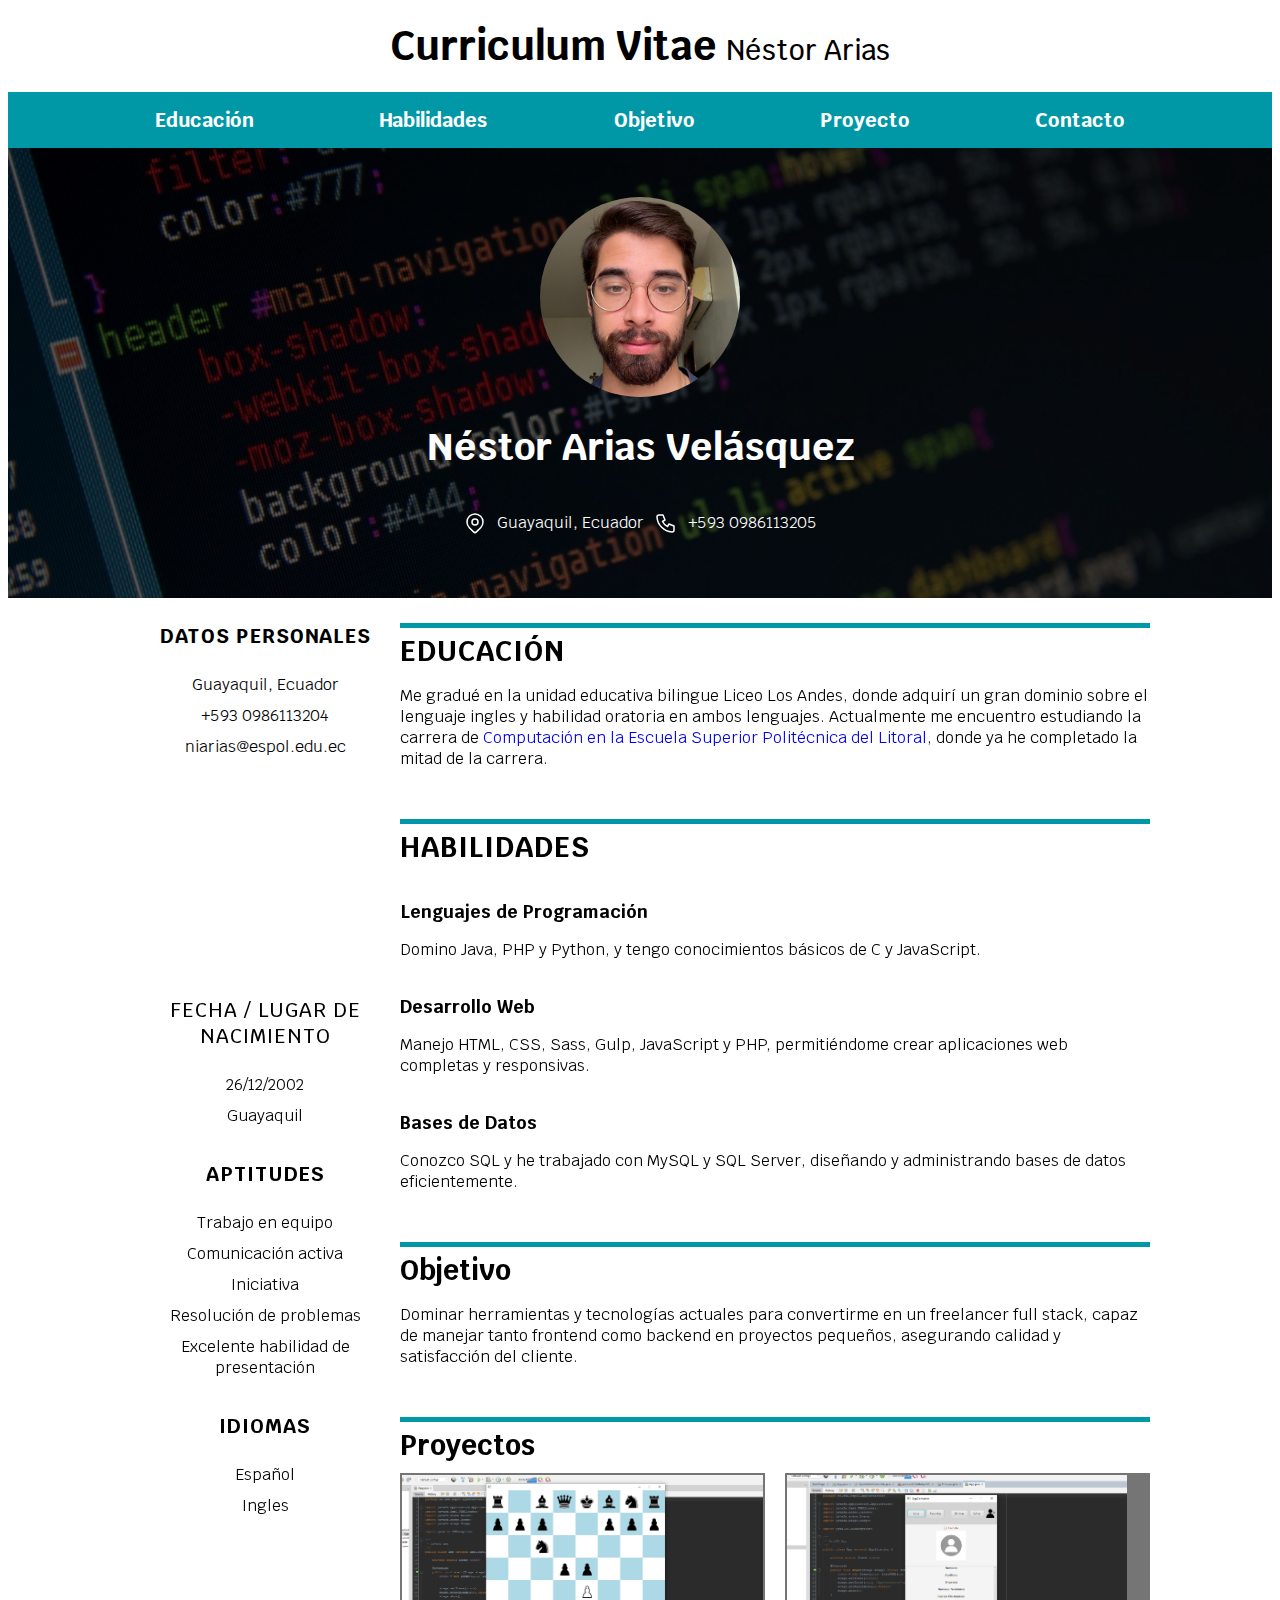
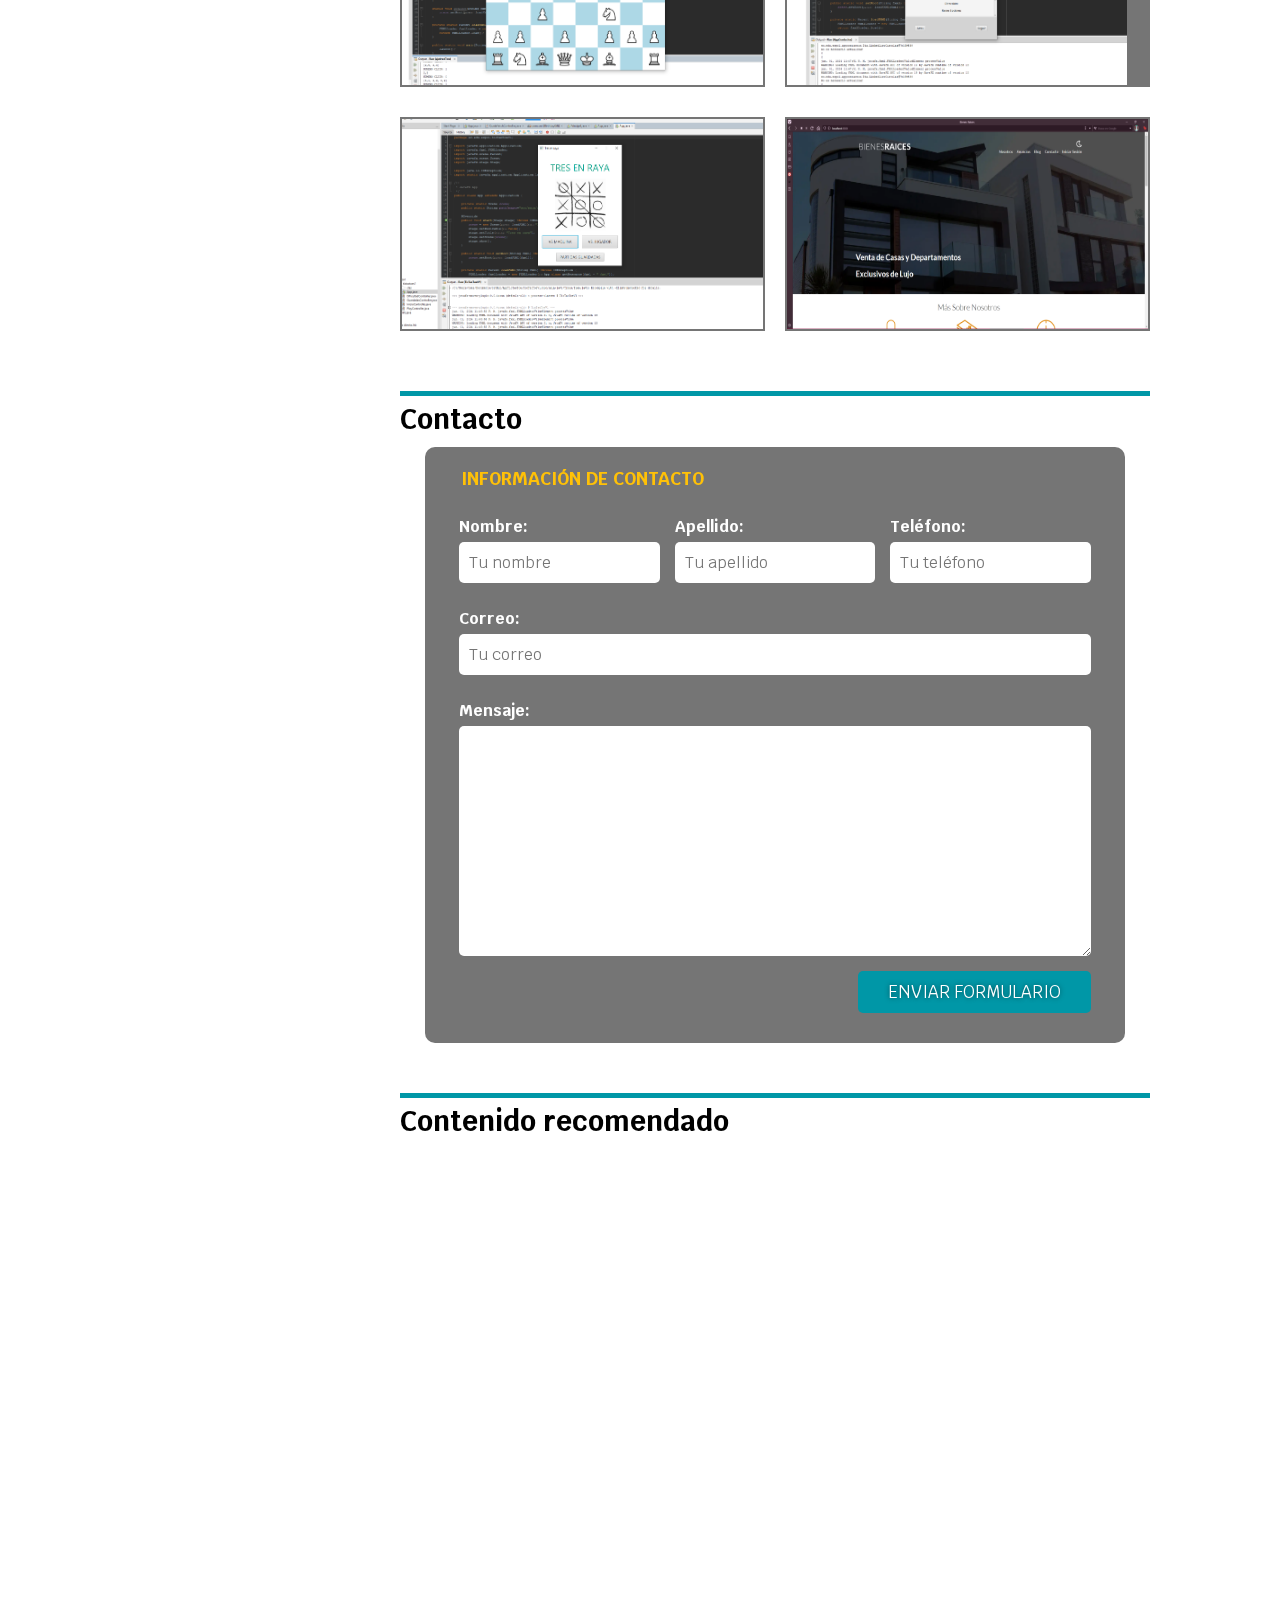
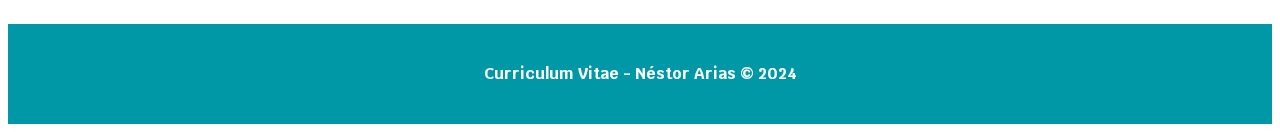
<file: index.html>
<!DOCTYPE html>
<html lang="en">
<head>
    <meta charset="UTF-8">
    <meta name="viewport" content="width=device-width, initial-scale=1.0">
    <meta name="keywords" content="Curriculum Vitae, HTML, CSS, JavaScript, PHP, desarrollador, Nestor Arias, Java, Python">
    <meta name="description" content="Curriculum Vitae de Néstor Arias Velásquez, con habilidades en lenguajes de programación, desarrollo web y bases de datos.">
    <meta name="author" content="Arias Velásquez Néstor Ignacio">
    <title>Curriculum Viate</title>
    <link rel="preconnect" href="https://fonts.googleapis.com">
    <link rel="preconnect" href="https://fonts.gstatic.com" crossorigin>
    <link href="https://fonts.googleapis.com/css2?family=Krub:wght@300;400;500;700&display=swap" rel="stylesheet">
    <link href="stylesheets/style.css" rel="stylesheet" type="text/css" />
</head>
<body>
    <header>
        <header class="header">
            <h1 class="titulo w-700">Curriculum Vitae <span class="w-500">Néstor Arias</span></h1>
        
            <div class="nav-bg">
              <nav class="navegacion contenedor">   
                <a href="#educacion">Educación</a>
                <a href="#habilidades">Habilidades</a>
                <a href="#objetivo">Objetivo</a>
                <a href="#proyectos">Proyecto</a>
                <a href="#contacto">Contacto</a> 
              </nav>
            </div>
            
          </header>
    </header>

    <section class="hero">
        <div class="contenido-hero">
            <img class="imagen-perfil" src="img/Imagen nestor (1).jpg" alt="Imagen de Perfil">
            <h1>Néstor Arias Velásquez</h1>

            <div class="hero-informacion">
                <svg xmlns="http://www.w3.org/2000/svg" class="icon icon-tabler icon-tabler-map-pin" width="24" height="24" viewBox="0 0 24 24" stroke-width="1.5" stroke="#ffffff" fill="none" stroke-linecap="round" stroke-linejoin="round">
                    <path stroke="none" d="M0 0h24v24H0z" fill="none"/>
                    <path d="M9 11a3 3 0 1 0 6 0a3 3 0 0 0 -6 0" />
                    <path d="M17.657 16.657l-4.243 4.243a2 2 0 0 1 -2.827 0l-4.244 -4.243a8 8 0 1 1 11.314 0z" />
                </svg>
                <p>Guayaquil, Ecuador</p>
                <svg xmlns="http://www.w3.org/2000/svg" class="icon icon-tabler icon-tabler-phone" width="24" height="24" viewBox="0 0 24 24" stroke-width="1.5" stroke="#ffffff" fill="none" stroke-linecap="round" stroke-linejoin="round">
                    <path stroke="none" d="M0 0h24v24H0z" fill="none"/>
                    <path d="M5 4h4l2 5l-2.5 1.5a11 11 0 0 0 5 5l1.5 -2.5l5 2v4a2 2 0 0 1 -2 2a16 16 0 0 1 -15 -15a2 2 0 0 1 2 -2" />
                </svg>
                <p>+593 0986113205</p>
            </div>
        </div>
    </section>

    
    <main class="contenedor g-2c contenedor-principal">
        <aside class="informacion-personal">                     
            <div class="info-per">
                <h2 class="uppercase ls-1">Datos Personales</h2>
                <p>Guayaquil, Ecuador</p>
                <p>+593 0986113204</p>
                <p>niarias@espol.edu.ec</p>  

                <iframe
                src="https://www.google.com/maps/embed?pb=!1m18!1m12!1m3!1d255168.19789702145!2d-79.9801008!3d-2.15250125!2m3!1f0!2f0!3f0!3m2!1i1024!2i768!4f13.1!3m3!1m2!1s0x902d13cbe855805f%3A0x8015a492f4fca473!2sGuayaquil!5e0!3m2!1ses-419!2sec!4v1716230594253!5m2!1ses-419!2sec"
                width="200" height="200" style="border:0;" allowfullscreen="" loading="lazy"
                referrerpolicy="no-referrer-when-downgrade"></iframe>

                <h2 class="uppercase ls-1 w-500">Fecha / Lugar de Nacimiento</h2>
                <p>26/12/2002</p>
                <p>Guayaquil</p>
            </div>      

            <div class="info-per">
                <h2 class="uppercase ls-1">Aptitudes</h2>
                <p>Trabajo en equipo</p>
                <p>Comunicación activa</p>
                <p>Iniciativa</p>
                <p>Resolución de problemas</p>
                <p>Excelente habilidad de presentación</p>
            </div>

            <div class="info-per">
                <h2 class="uppercase ls-1">Idiomas</h2>
                <p>Español</p>
                <p>Ingles</p>
            </div>
        </aside>

        <div class="contenido-principal">
            <section class="campo-cont-principal">
                <h2 id="educacion" class="uppercase ls-1">Educación</h2>
                <p>
                    Me gradué en la unidad educativa bilingue Liceo Los Andes, donde adquirí un gran dominio sobre el lenguaje ingles y habilidad oratoria en ambos lenguajes.
                    Actualmente me encuentro estudiando la carrera de <a href="https://www.fiec.espol.edu.ec/es/carreras-de-grado/computacion" target="_blank">Computación en la 
                    Escuela Superior Politécnica del Litoral</a>, donde ya he completado
                    la mitad de la carrera. 
                </p>
            </section>
            
            <section class="campo-cont-principal">
                <h2 id="habilidades" class="uppercase ls-1">Habilidades</h2>
                <h3>Lenguajes de Programación</h3>
                <p>
                    Domino Java, PHP y Python, y tengo conocimientos básicos de C y JavaScript.
                </p>
                <h3>Desarrollo Web</h3>
                <p>
                    Manejo HTML, CSS, Sass, Gulp, JavaScript y PHP, permitiéndome crear aplicaciones web completas y responsivas.
                </p>
                <h3>Bases de Datos</h3>
                <p>
                    Conozco SQL y he trabajado con MySQL y SQL Server, diseñando y administrando bases de datos eficientemente.
                </p>
            </section>

            <section class="campo-cont-principal">
                <h2 id="objetivo">Objetivo</h2>
                <p>
                    Dominar herramientas y tecnologías actuales para convertirme en un freelancer full stack, capaz de manejar tanto frontend como backend en proyectos pequeños, 
                    asegurando calidad y satisfacción del cliente.
                </p>
            </section>

            <section class="campo-cont-principal">
                <h2 id="proyectos">Proyectos</h2>

                <div class="contenedor-proyectos">
                    <div class="proyecto"> 
                        <a href="https://github.com/Niariasve/ajedrezTres" target="_blank">                      
                            <img src="img/ajedrezPoo.PNG" alt="Proyecto Ajedrez programacion orientada a objetos">
                            <div class="img-overlay">
                                <svg xmlns="http://www.w3.org/2000/svg" class="icon icon-tabler icon-tabler-link" width="44" height="44" viewBox="0 0 24 24" stroke-width="2" stroke="#ffffff" fill="none" stroke-linecap="round" stroke-linejoin="round">
                                    <path stroke="none" d="M0 0h24v24H0z" fill="none"/>
                                    <path d="M9 15l6 -6" />
                                    <path d="M11 6l.463 -.536a5 5 0 0 1 7.071 7.072l-.534 .464" />
                                    <path d="M13 18l-.397 .534a5.068 5.068 0 0 1 -7.127 0a4.972 4.972 0 0 1 0 -7.071l.524 -.463" />
                                </svg>
                                <p class="w-500">Ajedrez</p>
                            </div>  
                        </a>                                           
                    </div>

                    <div class="proyecto">  
                        <a href="https://github.com/Niariasve/AppContactos" target="_blank">                                             
                            <img src="img/appContactos.PNG" alt="Proyecto appContactos Estructuras de datos">
                            <div class="img-overlay">
                                <svg xmlns="http://www.w3.org/2000/svg" class="icon icon-tabler icon-tabler-link" width="44" height="44" viewBox="0 0 24 24" stroke-width="2" stroke="#ffffff" fill="none" stroke-linecap="round" stroke-linejoin="round">
                                    <path stroke="none" d="M0 0h24v24H0z" fill="none"/>
                                    <path d="M9 15l6 -6" />
                                    <path d="M11 6l.463 -.536a5 5 0 0 1 7.071 7.072l-.534 .464" />
                                    <path d="M13 18l-.397 .534a5.068 5.068 0 0 1 -7.127 0a4.972 4.972 0 0 1 0 -7.071l.524 -.463" />
                                </svg>
                                <p class="w-500">App Contactos</p>
                            </div>
                        </a>                                           
                    </div>

                    <div class="proyecto">  
                        <a href="https://github.com/jair-chaguay/AppTicTacToe/tree/main/TicTacToeV1" target="_blank">                
                            <img src="img/tresEnRaya.PNG" alt="Proyecto tres en raya estructuras de datos">
                            <div class="img-overlay">
                                <svg xmlns="http://www.w3.org/2000/svg" class="icon icon-tabler icon-tabler-link" width="44" height="44" viewBox="0 0 24 24" stroke-width="2" stroke="#ffffff" fill="none" stroke-linecap="round" stroke-linejoin="round">
                                    <path stroke="none" d="M0 0h24v24H0z" fill="none"/>
                                    <path d="M9 15l6 -6" />
                                    <path d="M11 6l.463 -.536a5 5 0 0 1 7.071 7.072l-.534 .464" />
                                    <path d="M13 18l-.397 .534a5.068 5.068 0 0 1 -7.127 0a4.972 4.972 0 0 1 0 -7.071l.524 -.463" />
                                </svg>
                                <p class="w-500">Tres en raya</p>
                            </div>
                        </a> 
                    </div>

                    <div class="proyecto">  
                        <a href="https://github.com/Niariasve/BienesRaicesMVC" target="_blank">                
                            <img src="img/BienesRaicesMVC.PNG" alt="Proyecto Bienes Raices MVC">
                            <div class="img-overlay">
                                <svg xmlns="http://www.w3.org/2000/svg" class="icon icon-tabler icon-tabler-link" width="44" height="44" viewBox="0 0 24 24" stroke-width="2" stroke="#ffffff" fill="none" stroke-linecap="round" stroke-linejoin="round">
                                    <path stroke="none" d="M0 0h24v24H0z" fill="none"/>
                                    <path d="M9 15l6 -6" />
                                    <path d="M11 6l.463 -.536a5 5 0 0 1 7.071 7.072l-.534 .464" />
                                    <path d="M13 18l-.397 .534a5.068 5.068 0 0 1 -7.127 0a4.972 4.972 0 0 1 0 -7.071l.524 -.463" />
                                </svg>
                                <p class="w-500">Bienes Raices MVC</p>
                            </div>
                        </a> 
                    </div>
                </div>              
            </section>

            <section class="campo-cont-principal">
                <h2 id="contacto">Contacto</h2>
                <form class="formulario">
                <fieldset>
                    <legend>Información de Contacto</legend>

                    <div class="contenedor-campos">
                        <div id="form-nombre" class="campo">
                            <label>Nombre:</label>
                            <input class="input-text" type="text" placeholder="Tu nombre">
                        </div>
                        
                        <div id="form-apellido" class="campo">
                            <label>Apellido:</label>
                            <input class="input-text" type="text" placeholder="Tu apellido">
                        </div>

                        <div id="form-telefono" class="campo">
                            <label>Teléfono:</label>
                            <input class="input-text" type="tel" placeholder="Tu teléfono">
                        </div>

                        <div id="form-email" class="campo">
                            <label>Correo:</label>
                            <input class="input-text" type="email" placeholder="Tu correo">
                        </div>

                        <div id="form-mensaje" class="campo">
                            <label>Mensaje:</label>
                            <textarea class="input-text" cols="30" rows="10"></textarea>
                        </div>
                    
                        
                    </div> <!-- .contenedor-campos -->
                    <div class="enviar">
                        <input class="boton" type="submit" value="Enviar formulario">
                    </div>
                    

                </fieldset>
                </form>
            </section>

            <section class="campo-cont-principal">
                <h2>Contenido recomendado</h2>
                <iframe 
                    width="100%" 
                    height="420px" 
                    src="https://www.youtube.com/embed/ELSm-G201Ls" 
                    title="Curso de HTML y CSS desde CERO (Completo)" 
                    frameborder="0" allow="accelerometer; autoplay; clipboard-write; encrypted-media; gyroscope; picture-in-picture; web-share" 
                    referrerpolicy="strict-origin-when-cross-origin" 
                    allowfullscreen></iframe>
            </section>

        </div>        
    </main>
    

    <footer class="footer">
        <p class="w-700">Curriculum Vitae - Néstor Arias &copy 2024</p>
    </footer>
</body>
</html>
</file>
<file: stylesheets/style.css>
/* Variables */
:root {
  --blanco: #FFFFFF;
  --oscuro: #212121;
  --primario: #ffc107;
  --secundario: #0097a7;
  --gris: #757575;

  --fuentes-principales: 'Krub', sans-serif;
}

/* Generales */
html {
  font-size: 62.5%;
  box-sizing: border-box;
}

*, *:before, *:after {
  box-sizing: inherit;
}

body {
  font-size: 16px;
  font-family: var(--fuentes-principales);
}

a {
  text-decoration: none;
}

h1, h2, h3 {
  text-align: center;
  margin: 2.5rem 0;
}

h1 {
  font-size: 3.8rem;
}

h2 {
  font-size: 2.8rem;
}

h3 {
  font-size: 1.8rem;
}

img {
  max-width: 100%;
  display: block;
}

.contenedor {
  max-width: 100rem;
  margin: 0 auto;
}

/* Utilitarias */
.w-300 {
  font-weight: 300;
}

.w-500 {
  font-weight: 500;
}

.w-700 {
  font-weight: 700;
}

.uppercase {
  text-transform: uppercase;
}

.ls-1 {
  letter-spacing: 1px;
}

.g-2c {
  display: grid;
  grid-template-columns: 25% 75%;
  gap: 1rem;
}

.boton {
  background-color: var(--secundario);
  color: var(--blanco);
  padding: 1rem 3rem;
  text-decoration: none;
  font-size: 1.7rem;
  text-transform: uppercase;
  border-radius: .5rem;
  width: 90%;
  text-align: center;
  border: none;
  text-shadow: 0px 0px 5px rgba(0,0,0,0.58);
}

/* Header */
.header {
  background-color: var(--blanco);
  width: 100%;
}

.titulo {
  font-size: 4rem;
  
  margin: 2rem 0;
}

.titulo span {
  font-size: 2.8rem;
}

/* Nav */
.nav-bg {
  background-color: var(--secundario);
}

.navegacion {
  display: flex;
  flex-direction: column;
}

@media (min-width: 768px) {
  .navegacion {
    flex-direction: row;
    justify-content: space-between;
  }
}

.navegacion a {
  display: block;
  text-align: center;
  padding: 1.5rem;
  color: var(--blanco); 
  font-weight: 700;
  font-size: 2rem;
}

.navegacion a:hover {
  background-color: var(--primario);
  color: var(--oscuro);
}


/* Body */

/* Hero */
.hero {
  background-image: url(../img/hero.jpg);
  background-repeat: no-repeat;
  background-size: cover;
  height: 45rem;
  position: relative;
}

.hero h1 {
  color: var(--blanco);
}

.contenido-hero {
  position: absolute;
  background-color: rgba(0, 0, 0, 0.645);
  width: 100%;
  height: 100%;

  display: flex;
  flex-direction: column;
  justify-content: center;
  align-items: center;
  color: var(--blanco);
}

.contenido-hero img {
  width: 20rem;
  height: 20rem;
}

.contenido-hero h1 {
  margin: 0;
}

@media (min-width: 768px) {
    .contenido-hero h1{
      margin: 2.5rem 0;
    }
}

.hero-informacion {
  display: flex;
  justify-content: center;
  align-items: center;
  gap: 1rem;
}

@media (max-width: 768px) {
  .hero-informacion {
    flex-direction: column;
    gap: 0px;
  }

  .hero-informacion p {
    margin: 0.5rem auto 0;
  }
}

.svg-hero {
  width: 24px;
}

.imagen-perfil {
  border-radius: 50%;
}

/* Datos Personales */

.informacion-personal {
  display: flex;
  flex-direction: column;
}

.informacion-personal h2 {
  font-size: 2rem;
}

.info-per {
  text-align: center;
}

.info-per p {
  margin: 1rem;
}

/* Contenido Principal */

.campo-cont-principal {
  margin-bottom: 5rem;
}

@media (max-width: 768px) {
    .contenedor-principal{
      display: flex;
      flex-direction: column-reverse;
    }
}

.contenido-principal h2, .contenido-principal h3 {
  text-align: left;
  position: relative;
  margin-bottom: 1rem;
  padding-top: 1rem;
}

.contenido-principal h2::before {
  content: "";
  position: absolute;
  display: block;
  top: 0;
  left: 0;
  height: 5px;
  width: 100%;
  background-color: var(--secundario);
}

/* Proyectos */

.contenedor-proyectos {
  display: flex;
  flex-direction: column;
  align-items: center;
  column-gap: 1rem;
}

.proyecto {
  background-color: var(--gris);
  padding: .2rem;
  margin-bottom: 1rem;
  position: relative;
}

.proyecto img {
  background-repeat: no-repeat;
  background-size: cover;
  
  height: auto;
}

@media (min-width: 768px) {
    .proyecto img {
      height: 36rem;      
    }
}

.proyecto .img-overlay {
  position: absolute;
  top: 0;
  right: 0;
  width: 100%;
  height: 100%;
  background-color: rgba(0, 0, 0, 0.645);
  opacity: 0;
  transition: opacity 0.3s ease;

  display: flex;
  flex-direction: column;
  justify-content: center;
  align-items: center;
  color: var(--blanco);
}

.proyecto:hover .img-overlay {
  opacity: 1;
}

@media (min-width: 768px) {
    .contenedor-proyectos {
      display: grid;
      grid-template-columns: repeat(2, 1fr);
      gap: 2rem;
    }

    .proyecto img {
      height: 21rem;
    }
}

/* Contacto */

.formulario {
  background-color: var(--gris);
  margin: 0 auto;
  width: min(70rem, 100%);
  padding: 2rem;
  border-radius: 1rem;
}

.formulario fieldset {
  border: none;
}

.formulario legend {
  color: var(--primario);
  font-size: 1.8rem;
  font-weight: bold;
  text-transform: uppercase;
  margin-bottom: 2rem;
}

@media (min-width: 768px) {
    .contenedor-campos {
      display: grid;
      grid-template-columns: repeat(3, 1fr);
      grid-template-rows: auto auto auto;
      gap: 1.5rem;
    }
    
    .campo:nth-child(4), .campo:nth-child(5) {
      grid-column: 1 / 4;
    }
}

input, button, textarea {
  font-family: var(--fuentes-principales);
  font-size: 100%;
}

.campo {
  margin-bottom: 1rem;
}

.campo label {
  color: var(--blanco);
  font-weight: bold;
  margin-bottom: .5rem;
  margin-right: 1rem;
  display: block;
}

.input-text {
  width: 100%;
  border: none;
  border-radius: .5rem;
  padding: 1rem;
}

.enviar .boton {
  width: 100%;
}

@media (min-width: 768px) {
    .enviar {
      display: flex;
      justify-content: flex-end;
    }

    .enviar .boton {
      width: fit-content;
    }
}

/* Footer */

.footer {
  height: 10rem;
  background-color: var(--secundario);
  display: flex;
  justify-content: center;
  align-items: center;
}

.footer p {
  text-align: center;
  color: var(--blanco);
}
</file>
